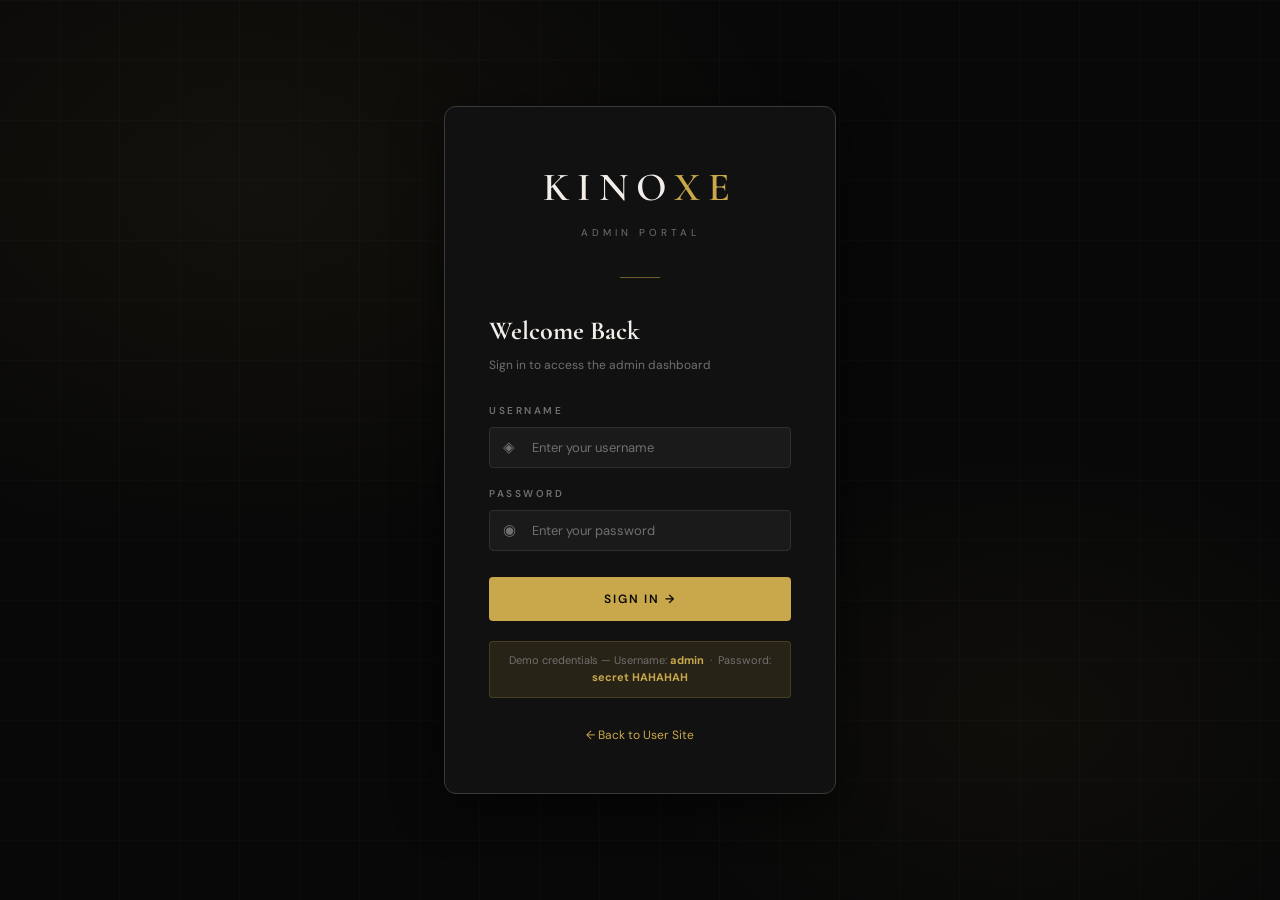
<file: admin.html>
<!DOCTYPE html>
<html lang="en">
<head>
<meta charset="UTF-8">
<meta name="viewport" content="width=device-width, initial-scale=1.0">
<title>KINOXE — Admin Dashboard</title>
<link rel="preconnect" href="https://fonts.googleapis.com">
<link href="https://fonts.googleapis.com/css2?family=Cormorant+Garamond:ital,wght@0,300;0,400;0,600;1,300;1,400&family=DM+Sans:opsz,wght@9..40,300;9..40,400;9..40,500;9..40,600&display=swap" rel="stylesheet">
<link rel="stylesheet" href="style.css">
<style>
/* ── ADMIN LAYOUT ── */
:root { --sidebar: 252px; }

.admin-layout { display: flex; min-height: 100vh; }

/* SIDEBAR */
.sidebar {
  width: var(--sidebar); background: var(--charcoal);
  border-right: 1px solid var(--border);
  position: fixed; top: 0; left: 0; height: 100vh; z-index: 200;
  display: flex; flex-direction: column;
  box-shadow: 4px 0 24px rgba(0,0,0,0.4);
}
.sidebar-logo {
  padding: 28px 24px 24px; border-bottom: 1px solid var(--border);
}
.sidebar-logo-text {
  font-family: var(--font-d); font-size: 26px; letter-spacing: 6px;
  color: var(--white); font-weight: 600; display: block;
}
.sidebar-logo-text span { color: var(--gold); }
.sidebar-logo-sub {
  font-size: 9px; letter-spacing: 3.5px; color: var(--muted);
  text-transform: uppercase; display: block; margin-top: 4px;
}
.sidebar-nav { flex: 1; padding: 16px 0; overflow-y: auto; }
.nav-section-label {
  font-size: 9px; letter-spacing: 2.5px; color: var(--muted);
  text-transform: uppercase; padding: 16px 24px 6px; opacity: 0.6;
}
.nav-item {
  display: flex; align-items: center; gap: 13px;
  padding: 12px 24px; color: var(--muted);
  font-size: 12px; font-weight: 500; letter-spacing: 1.2px;
  text-transform: uppercase; cursor: pointer;
  transition: all var(--transition);
  border-left: 3px solid transparent; position: relative;
}
.nav-item:hover { color: var(--white); background: rgba(255,255,255,0.025); }
.nav-item.active {
  color: var(--gold); border-left-color: var(--gold);
  background: rgba(201,168,76,0.06);
}
.nav-icon { font-size: 16px; width: 22px; text-align: center; opacity: 0.8; }
.nav-badge {
  margin-left: auto; background: var(--gold); color: var(--black);
  font-size: 10px; font-weight: 700; padding: 2px 7px; border-radius: 100px;
  min-width: 20px; text-align: center; letter-spacing: 0;
}
.sidebar-footer {
  padding: 20px 24px; border-top: 1px solid var(--border);
}
.admin-avatar {
  width: 36px; height: 36px; background: var(--gold); border-radius: 50%;
  display: flex; align-items: center; justify-content: center;
  font-size: 13px; font-weight: 700; color: var(--black); flex-shrink: 0;
}
.admin-meta { flex: 1; min-width: 0; }
.admin-name { font-size: 13px; color: var(--white); font-weight: 500; white-space: nowrap; overflow: hidden; text-overflow: ellipsis; }
.admin-role { font-size: 10px; color: var(--muted); letter-spacing: 1px; text-transform: uppercase; }
.btn-logout {
  display: flex; align-items: center; gap: 8px; width: 100%;
  background: transparent; border: 1px solid var(--border); color: var(--muted);
  font-family: var(--font-b); font-size: 10px; font-weight: 600;
  letter-spacing: 2px; text-transform: uppercase; padding: 9px 16px;
  cursor: pointer; border-radius: var(--r); transition: all var(--transition);
  margin-top: 12px;
}
.btn-logout:hover { border-color: var(--red); color: #e74c3c; }

/* MAIN */
.main-content { margin-left: var(--sidebar); flex: 1; }
.topbar {
  position: sticky; top: 0; z-index: 100;
  background: rgba(8,8,8,0.92); backdrop-filter: blur(16px);
  border-bottom: 1px solid var(--border);
  padding: 0 36px; height: 64px;
  display: flex; align-items: center; justify-content: space-between;
}
.topbar-left { display: flex; align-items: center; gap: 16px; }
.topbar-title { font-family: var(--font-d); font-size: 24px; color: var(--white); font-weight: 300; }
.topbar-breadcrumb { font-size: 11px; color: var(--muted); letter-spacing: 1px; }
.topbar-right { display: flex; align-items: center; gap: 14px; }
.live-indicator { display: flex; align-items: center; gap: 8px; }
.live-dot {
  width: 8px; height: 8px; background: var(--green); border-radius: 50%;
  box-shadow: 0 0 0 3px rgba(39,174,96,0.2);
  animation: pulse 2s infinite;
}
@keyframes pulse {
  0%,100% { box-shadow: 0 0 0 3px rgba(39,174,96,0.2); }
  50%      { box-shadow: 0 0 0 7px rgba(39,174,96,0.05); }
}
.live-label { font-size: 10px; color: var(--muted); letter-spacing: 1.5px; text-transform: uppercase; }

.content-pad { padding: 32px 36px; }
.tab-panel { display: none; }
.tab-panel.active { display: block; animation: fadeIn 0.25s ease; }
@keyframes fadeIn { from { opacity: 0; } to { opacity: 1; } }

/* STATS */
.stats-row {
  display: grid; grid-template-columns: repeat(4,1fr); gap: 16px; margin-bottom: 28px;
}
.stat-card {
  background: var(--charcoal); border: 1px solid var(--border);
  border-radius: var(--r2); padding: 22px 24px; position: relative; overflow: hidden;
  transition: border-color var(--transition);
}
.stat-card::before {
  content: ''; position: absolute; top: 0; left: 0; right: 0; height: 2px;
}
.stat-card.gold::before { background: var(--gold); }
.stat-card.green::before { background: var(--green); }
.stat-card.red::before   { background: var(--red); }
.stat-card.blue::before  { background: var(--blue); }
.stat-card:hover { border-color: rgba(201,168,76,0.25); }
.stat-emoji { font-size: 24px; position: absolute; right: 18px; top: 18px; opacity: 0.15; }
.stat-num {
  font-family: var(--font-d); font-size: 46px; line-height: 1; margin-bottom: 4px;
}
.stat-num.gold  { color: var(--gold); }
.stat-num.green { color: #2ecc71; }
.stat-num.red   { color: #e74c3c; }
.stat-num.white { color: var(--white); }
.stat-label { font-size: 10px; letter-spacing: 2px; color: var(--muted); text-transform: uppercase; }
.stat-sub { font-size: 11px; color: var(--muted); margin-top: 10px; border-top: 1px solid var(--border); padding-top: 10px; }

/* OVERVIEW GRID */
.overview-grid { display: grid; grid-template-columns: 1.4fr 1fr; gap: 20px; }
.revenue-display {
  font-family: var(--font-d); font-size: 56px; color: var(--gold);
  line-height: 1; margin-bottom: 8px;
}
.revenue-label { font-size: 10px; letter-spacing: 2.5px; text-transform: uppercase; color: var(--muted); }
.breakdown-row {
  display: flex; justify-content: space-between; align-items: center;
  padding: 11px 0; border-bottom: 1px solid var(--border);
}
.breakdown-row:last-child { border-bottom: none; }
.breakdown-label { font-size: 12px; color: var(--muted); text-transform: uppercase; letter-spacing: 1px; }
.breakdown-val { font-family: var(--font-d); font-size: 24px; }

/* FLEET GRID */
.fleet-admin-grid {
  display: grid; grid-template-columns: repeat(auto-fill, minmax(270px,1fr));
  gap: 16px; padding: 24px;
}
.fleet-admin-card {
  background: var(--dark); border: 1px solid var(--border);
  border-radius: var(--r2); overflow: hidden; transition: all var(--transition);
}
.fleet-admin-card:hover { border-color: rgba(201,168,76,0.25); }
.fleet-card-img {
  width: 100%; height: 155px; object-fit: cover; background: var(--mid);
}
.fleet-card-body { padding: 16px; }
.fleet-card-name { font-family: var(--font-d); font-size: 20px; color: var(--white); }
.fleet-card-meta { font-size: 11px; color: var(--muted); margin: 4px 0 14px; }
.fleet-card-footer { display: flex; align-items: center; justify-content: space-between; gap: 8px; }
.toggle-wrap { display: flex; align-items: center; gap: 8px; }
.toggle-lbl { font-size: 10px; color: var(--muted); text-transform: uppercase; letter-spacing: 1px; }

/* ADD CAR FORM */
.add-car-form { padding: 32px; }
.form-row-2 { display: grid; grid-template-columns: 1fr 1fr; gap: 20px; }
.form-row-3 { display: grid; grid-template-columns: 1fr 1fr 1fr; gap: 20px; }

/* SEARCH + FILTER BAR */
.toolbar {
  display: flex; align-items: center; gap: 12px; padding: 16px 24px;
  flex-wrap: wrap; border-bottom: 1px solid var(--border);
}
.search-input {
  background: var(--dark); border: 1px solid var(--border);
  color: var(--white); font-family: var(--font-b); font-size: 13px;
  padding: 9px 14px; border-radius: var(--r); outline: none;
  transition: border-color var(--transition); width: 260px;
}
.search-input:focus { border-color: var(--gold); }
.search-input::placeholder { color: var(--muted); }

/* ACTION BTNS */
.action-btns { display: flex; gap: 6px; flex-wrap: wrap; }

/* LICENSE MODAL */
.license-view-img {
  max-width: 100%; border-radius: var(--r); border: 1px solid var(--border);
  margin-top: 8px;
}
.no-license-box {
  padding: 60px; text-align: center; color: var(--muted); font-size: 13px;
}

/* FORM SECTION TITLE */
.form-section-title {
  font-size: 10px; letter-spacing: 2.5px; text-transform: uppercase;
  color: var(--gold); margin-bottom: 16px; padding-bottom: 10px;
  border-bottom: 1px solid var(--border);
}

@media (max-width: 1200px) {
  .stats-row { grid-template-columns: 1fr 1fr; }
  .overview-grid { grid-template-columns: 1fr; }
}
@media (max-width: 900px) {
  .sidebar { transform: translateX(-100%); }
  .main-content { margin-left: 0; }
  .content-pad { padding: 20px; }
  .topbar { padding: 0 20px; }
  .form-row-2, .form-row-3 { grid-template-columns: 1fr; }
  .stats-row { grid-template-columns: 1fr 1fr; }
}
</style>
</head>
<body>

<div class="admin-layout">

  <!-- SIDEBAR -->
  <aside class="sidebar">
    <div class="sidebar-logo">
      <span class="sidebar-logo-text">KINO<span>XE</span></span>
      <span class="sidebar-logo-sub">Admin Portal</span>
    </div>

    <nav class="sidebar-nav">
      <div class="nav-section-label">Dashboard</div>
      <div class="nav-item active" onclick="switchTab('overview',this)" data-tab="overview">
        <span class="nav-icon">📊</span> Overview
      </div>

      <div class="nav-section-label">Management</div>
      <div class="nav-item" onclick="switchTab('bookings',this)" data-tab="bookings">
        <span class="nav-icon">📋</span> Bookings
        <span class="nav-badge" id="pending-badge" style="display:none;">0</span>
      </div>
      <div class="nav-item" onclick="switchTab('fleet',this)" data-tab="fleet">
        <span class="nav-icon">🚗</span> Fleet
      </div>
      <div class="nav-item" onclick="switchTab('add-car',this)" data-tab="add-car">
        <span class="nav-icon">➕</span> Add Vehicle
      </div>
    </nav>

    <div class="sidebar-footer">
      <div style="display:flex;align-items:center;gap:12px;margin-bottom:4px;">
        <div class="admin-avatar" id="sidebar-avatar">A</div>
        <div class="admin-meta">
          <div class="admin-name" id="sidebar-name">Administrator</div>
          <div class="admin-role" id="sidebar-role">Admin</div>
        </div>
      </div>
      <button class="btn-logout" onclick="doLogout()">⏻ &nbsp;Sign Out</button>
    </div>
  </aside>

  <!-- MAIN CONTENT -->
  <main class="main-content">
    <div class="topbar">
      <div class="topbar-left">
        <div class="topbar-title" id="topbar-title">Overview</div>
      </div>
      <div class="topbar-right">
        <button class="btn btn-ghost btn-sm" onclick="refreshCurrent()">⟳ &nbsp;Refresh</button>
        <div class="live-indicator">
          <div class="live-dot"></div>
          <span class="live-label">Live</span>
        </div>
        <a href="index.html" class="btn btn-ghost btn-sm">← User Site</a>
      </div>
    </div>

    <div class="content-pad">

      <!-- ══ OVERVIEW TAB ══ -->
      <div class="tab-panel active" id="tab-overview">
        <div class="stats-row" id="stats-row">
          <div class="loader" style="grid-column:1/-1;"><div class="spinner"></div><div>Loading…</div></div>
        </div>
        <div class="overview-grid">
          <!-- Recent Bookings -->
          <div class="card">
            <div class="card-header">
              <div>
                <div class="card-title">Recent Bookings</div>
                <div class="card-sub" id="recent-count">—</div>
              </div>
              <button class="btn btn-warn btn-sm" onclick="switchTab('bookings', document.querySelector('[data-tab=bookings]'))">View All</button>
            </div>
            <div class="table-wrap">
              <table class="data-table">
                <thead><tr><th>Ref #</th><th>Customer</th><th>Vehicle</th><th>Pick-up</th><th>Status</th></tr></thead>
                <tbody id="recent-tbody"></tbody>
              </table>
            </div>
          </div>

          <!-- Revenue & Breakdown -->
          <div class="card" style="padding:28px;">
            <div style="margin-bottom:28px;">
              <div class="revenue-label" style="margin-bottom:8px;">Total Revenue (Approved)</div>
              <div class="revenue-display" id="revenue-display">₱0</div>
            </div>
            <div id="status-breakdown"></div>
          </div>
        </div>
      </div>

      <!-- ══ BOOKINGS TAB ══ -->
      <div class="tab-panel" id="tab-bookings">
        <div class="card">
          <div class="card-header">
            <div>
              <div class="card-title">All Booking Requests</div>
              <div class="card-sub" id="booking-count-lbl">Loading…</div>
            </div>
            <div style="display:flex;gap:10px;align-items:center;flex-wrap:wrap;">
              <select id="status-filter" class="form-control" style="width:160px;" onchange="renderBookingsTable()">
                <option value="">All Statuses</option>
                <option value="pending">Pending</option>
                <option value="approved">Approved</option>
                <option value="rejected">Rejected</option>
                <option value="returned">Returned</option>
              </select>
            </div>
          </div>
          <div class="toolbar">
            <input class="search-input" id="booking-search" placeholder="Search name, ref, vehicle…" oninput="renderBookingsTable()">
          </div>
          <div class="table-wrap">
            <table class="data-table">
              <thead>
                <tr>
                  <th>Ref #</th><th>Name</th><th>Age</th><th>Contact</th>
                  <th>Vehicle</th><th>Pick-up</th><th>Return</th>
                  <th>Days</th><th>Total</th><th>Status</th>
                  <th>License</th><th>Actions</th>
                </tr>
              </thead>
              <tbody id="bookings-tbody"></tbody>
            </table>
          </div>
        </div>
      </div>

      <!-- ══ FLEET TAB ══ -->
      <div class="tab-panel" id="tab-fleet">
        <div class="card">
          <div class="card-header">
            <div>
              <div class="card-title">Fleet Management</div>
              <div class="card-sub" id="fleet-count-lbl">— vehicles</div>
            </div>
            <button class="btn btn-gold btn-sm" onclick="switchTab('add-car', document.querySelector('[data-tab=add-car]'))">+ Add Vehicle</button>
          </div>
          <div class="fleet-admin-grid" id="fleet-grid">
            <div class="loader" style="grid-column:1/-1;"><div class="spinner"></div><div>Loading…</div></div>
          </div>
        </div>
      </div>

      <!-- ══ ADD CAR TAB ══ -->
      <div class="tab-panel" id="tab-add-car">
        <div class="card">
          <div class="card-header">
            <div>
              <div class="card-title">Add New Vehicle</div>
              <div class="card-sub">Fill in all required fields to register a vehicle in the fleet</div>
            </div>
          </div>
          <div class="add-car-form">
            <form id="add-car-form" onsubmit="submitAddCar(event)">

              <div class="form-section-title">Basic Information</div>
              <div class="form-row-2 mb-3">
                <div class="form-group">
                  <label class="form-label">Vehicle Name *</label>
                  <input type="text" id="ac-name" class="form-control" placeholder="e.g. Toyota Vios" required>
                </div>
                <div class="form-group">
                  <label class="form-label">Year *</label>
                  <input type="number" id="ac-year" class="form-control" placeholder="2024" min="2000" max="2035" required>
                </div>
              </div>
              <div class="form-row-2 mb-3">
                <div class="form-group">
                  <label class="form-label">Vehicle Type *</label>
                  <input type="text" id="ac-type" class="form-control" placeholder="e.g. Sedan, Crossover SUV">
                </div>
                <div class="form-group">
                  <label class="form-label">Category *</label>
                  <select id="ac-category" class="form-control" required>
                    <option value="">Select category…</option>
                    <option value="compact">Compact</option>
                    <option value="sedan">Sedan</option>
                    <option value="suv">SUV</option>
                    <option value="mpv">MPV</option>
                    <option value="van">Van</option>
                    <option value="truck">Truck</option>
                  </select>
                </div>
              </div>

              <div class="form-section-title">Specifications</div>
              <div class="form-row-3 mb-3">
                <div class="form-group">
                  <label class="form-label">Seats *</label>
                  <input type="number" id="ac-seats" class="form-control" placeholder="5" min="1" max="60" required>
                </div>
                <div class="form-group">
                  <label class="form-label">Transmission *</label>
                  <select id="ac-trans" class="form-control" required>
                    <option value="Automatic">Automatic</option>
                    <option value="Manual">Manual</option>
                    <option value="CVT">CVT</option>
                  </select>
                </div>
                <div class="form-group">
                  <label class="form-label">Fuel Type *</label>
                  <select id="ac-fuel" class="form-control" required>
                    <option value="Gasoline">Gasoline</option>
                    <option value="Diesel">Diesel</option>
                    <option value="Hybrid">Hybrid</option>
                    <option value="Electric">Electric</option>
                  </select>
                </div>
              </div>
              <div class="form-row-2 mb-3">
                <div class="form-group">
                  <label class="form-label">Baggage Capacity</label>
                  <input type="number" id="ac-baggage" class="form-control" placeholder="2" min="0" max="20" value="2">
                </div>
                <div class="form-group">
                  <label class="form-label">Daily Rate (₱) *</label>
                  <input type="number" id="ac-price" class="form-control" placeholder="2500" min="100" required>
                </div>
              </div>

              <div class="form-section-title">Details & Media</div>
              <div class="form-group mb-3">
                <label class="form-label">Description</label>
                <textarea id="ac-desc" class="form-control" placeholder="Brief description of this vehicle…"></textarea>
              </div>
              <div class="form-group mb-3">
                <label class="form-label">Features <span style="color:var(--muted);font-weight:400;">(comma-separated)</span></label>
                <input type="text" id="ac-features" class="form-control" placeholder="Bluetooth, Backup Camera, Cruise Control, Apple CarPlay">
              </div>
              <div class="form-row-2 mb-4">
                <div class="form-group">
                  <label class="form-label">Image URL <span style="color:var(--muted);font-weight:400;">(optional)</span></label>
                  <input type="url" id="ac-imgurl" class="form-control" placeholder="https://…" oninput="previewCarImg()">
                </div>
                <div class="form-group">
                  <label class="form-label">Upload Image <span style="color:var(--muted);font-weight:400;">(optional)</span></label>
                  <input type="file" id="ac-imgfile" class="form-control" accept="image/*" onchange="previewCarImg()">
                </div>
              </div>
              <img id="car-img-preview" style="max-width:240px;border-radius:var(--r);border:1px solid var(--border);margin-bottom:24px;display:none;" alt="Preview">

              <div style="display:flex;gap:12px;align-items:center;">
                <button type="submit" class="btn btn-gold btn-lg" id="add-car-btn">Add Vehicle to Fleet →</button>
                <button type="button" class="btn btn-ghost" onclick="$('add-car-form').reset();$('car-img-preview').style.display='none';">Reset</button>
              </div>
            </form>
          </div>
        </div>
      </div>

    </div><!-- /content-pad -->
  </main>
</div>

<!-- ══ EDIT BOOKING MODAL ══ -->
<div class="modal-overlay" id="edit-modal">
  <div class="modal modal-lg">
    <button class="modal-close" onclick="closeModal('edit-modal')">✕</button>
    <h2 class="modal-title">Edit Booking</h2>
    <p class="modal-sub">Modify reservation details — changes are saved immediately</p>
    <input type="hidden" id="edit-id">
    <div class="form-row-2 mb-3">
      <div class="form-group"><label class="form-label">Full Name</label><input type="text" id="edit-name" class="form-control"></div>
      <div class="form-group"><label class="form-label">Contact</label><input type="text" id="edit-contact" class="form-control"></div>
    </div>
    <div class="form-group mb-3"><label class="form-label">Address</label><input type="text" id="edit-address" class="form-control"></div>
    <div class="form-row-2 mb-3">
      <div class="form-group"><label class="form-label">Pick-up Date & Time</label><input type="datetime-local" id="edit-start" class="form-control"></div>
      <div class="form-group"><label class="form-label">Return Date & Time</label><input type="datetime-local" id="edit-end" class="form-control"></div>
    </div>
    <div class="form-row-2 mb-4">
      <div class="form-group">
        <label class="form-label">Status</label>
        <select id="edit-status" class="form-control">
          <option value="pending">Pending</option>
          <option value="approved">Approved</option>
          <option value="rejected">Rejected</option>
          <option value="returned">Returned</option>
        </select>
      </div>
      <div class="form-group"><label class="form-label">Admin Notes</label><input type="text" id="edit-notes" class="form-control" placeholder="Optional internal notes…"></div>
    </div>
    <button class="btn btn-gold btn-block" style="padding:14px;" onclick="saveEdit()">Save Changes →</button>
  </div>
</div>

<!-- ══ LICENSE VIEWER MODAL ══ -->
<div class="modal-overlay" id="license-modal">
  <div class="modal modal-lg">
    <button class="modal-close" onclick="closeModal('license-modal')">✕</button>
    <h2 class="modal-title">Driver's License</h2>
    <p class="modal-sub" id="license-modal-name">—</p>
    <div id="license-modal-body" style="margin-top:16px;"></div>
    <div id="license-modal-info" style="margin-top:16px;font-size:11px;color:var(--muted);"></div>
  </div>
</div>

<!-- ══ DELETE CONFIRM MODAL ══ -->
<div class="modal-overlay" id="confirm-modal">
  <div class="modal" style="max-width:420px;text-align:center;">
    <div style="font-size:40px;margin-bottom:16px;" id="confirm-icon">⚠</div>
    <h2 class="modal-title" id="confirm-title">Confirm Action</h2>
    <p class="modal-sub" id="confirm-msg" style="margin-bottom:28px;">This action cannot be undone.</p>
    <div style="display:flex;gap:12px;">
      <button class="btn btn-ghost btn-block" onclick="closeModal('confirm-modal')">Cancel</button>
      <button class="btn btn-danger btn-block" id="confirm-ok-btn">Confirm</button>
    </div>
  </div>
</div>

<!-- TOAST -->
<div class="toast" id="toast"></div>

<script src="db.js"></script>
<script src="app.js"></script>
<script>
/* ── STATE ── */
let allBookings = [];
let allCars     = [];
let currentTab  = 'overview';
let confirmCallback = null;

/* ── AUTH GUARD ── */
document.addEventListener('DOMContentLoaded', () => {
  const session = DB.Auth.getSession();
  if (!session) { window.location.href = 'login.html'; return; }
  $('sidebar-name').textContent  = session.name;
  $('sidebar-role').textContent  = session.role;
  $('sidebar-avatar').textContent = session.avatar || session.name[0].toUpperCase();
  loadOverview();
});

function doLogout() {
  DB.Auth.logout();
  window.location.href = 'login.html';
}

/* ── TABS ── */
function switchTab(tab, btn) {
  document.querySelectorAll('.tab-panel').forEach(p => p.classList.remove('active'));
  document.querySelectorAll('.nav-item').forEach(n => n.classList.remove('active'));
  $('tab-' + tab).classList.add('active');
  if (btn) btn.classList.add('active');
  currentTab = tab;
  const titles = { overview:'Overview', bookings:'Booking Requests', fleet:'Fleet Management', 'add-car':'Add New Vehicle' };
  $('topbar-title').textContent = titles[tab] || tab;
  if (tab === 'overview') loadOverview();
  if (tab === 'bookings') loadBookings();
  if (tab === 'fleet')    loadFleet();
}

function refreshCurrent() {
  switchTab(currentTab, document.querySelector('[data-tab="' + currentTab + '"]'));
}

/* ── OVERVIEW ── */
function loadOverview() {
  const stats    = DB.Bookings.getStats();
  const bookings = DB.Bookings.getAll();

  // Update pending badge
  const pb = $('pending-badge');
  if (stats.pending > 0) { pb.textContent = stats.pending; pb.style.display = 'block'; }
  else { pb.style.display = 'none'; }

  $('stats-row').innerHTML = `
    <div class="stat-card gold">
      <div class="stat-emoji">📋</div>
      <div class="stat-num white">${stats.total_bookings}</div>
      <div class="stat-label">Total Bookings</div>
      <div class="stat-sub">${stats.pending} pending review</div>
    </div>
    <div class="stat-card gold">
      <div class="stat-emoji">⏳</div>
      <div class="stat-num gold">${stats.pending}</div>
      <div class="stat-label">Pending</div>
      <div class="stat-sub">Awaiting admin action</div>
    </div>
    <div class="stat-card green">
      <div class="stat-emoji">✓</div>
      <div class="stat-num green">${stats.approved}</div>
      <div class="stat-label">Approved</div>
      <div class="stat-sub">${stats.returned} returned</div>
    </div>
    <div class="stat-card blue">
      <div class="stat-emoji">🚗</div>
      <div class="stat-num white">${stats.available_cars}<small style="font-size:22px;color:var(--muted)"> / ${stats.total_cars}</small></div>
      <div class="stat-label">Available Cars</div>
      <div class="stat-sub">${stats.total_cars - stats.available_cars} unavailable</div>
    </div>
  `;

  $('revenue-display').textContent = fmtMoney(stats.total_revenue);

  $('status-breakdown').innerHTML = `
    <div>
      ${[['Pending','gold',stats.pending],['Approved','green',stats.approved],['Rejected','red',stats.rejected],['Returned','white',stats.returned]].map(([l,c,v])=>`
        <div class="breakdown-row">
          <span class="breakdown-label">${l}</span>
          <span class="breakdown-val text-${c}">${v}</span>
        </div>`).join('')}
    </div>
  `;

  const recent = bookings.slice(0, 7);
  $('recent-count').textContent = bookings.length + ' total';
  $('recent-tbody').innerHTML = !recent.length
    ? '<tr class="empty-row"><td colspan="5">No bookings yet.</td></tr>'
    : recent.map(b => `<tr>
        <td class="ref-badge">${esc(b.ref)}</td>
        <td>${esc(b.customer_name)}</td>
        <td>${esc(b.car_display_name)}</td>
        <td>${fmtDate(b.pickup_dt)}</td>
        <td><span class="badge badge-${b.status}">${b.status}</span></td>
      </tr>`).join('');
}

/* ── BOOKINGS ── */
function loadBookings() {
  $('booking-count-lbl').textContent = 'Loading…';
  allBookings = DB.Bookings.getAll();
  renderBookingsTable();
}

function renderBookingsTable() {
  const search  = ($('booking-search')?.value || '').toLowerCase();
  const statusF = $('status-filter')?.value || '';
  let list = allBookings;
  if (statusF) list = list.filter(b => b.status === statusF);
  if (search)  list = list.filter(b =>
    b.customer_name.toLowerCase().includes(search) ||
    (b.ref || '').toLowerCase().includes(search) ||
    (b.car_display_name || '').toLowerCase().includes(search) ||
    (b.contact || '').toLowerCase().includes(search)
  );
  $('booking-count-lbl').textContent = list.length + ' record' + (list.length !== 1 ? 's' : '');
  $('bookings-tbody').innerHTML = !list.length
    ? '<tr class="empty-row"><td colspan="12">No bookings match your filter.</td></tr>'
    : list.map(b => `<tr>
        <td class="ref-badge">${esc(b.ref)}</td>
        <td style="white-space:nowrap;font-weight:500;color:var(--white);">${esc(b.customer_name)}</td>
        <td>${b.age}</td>
        <td style="white-space:nowrap;">${esc(b.contact)}</td>
        <td style="white-space:nowrap;">${esc(b.car_display_name)}</td>
        <td style="white-space:nowrap;">${fmtDate(b.pickup_dt)}</td>
        <td style="white-space:nowrap;">${fmtDate(b.return_dt)}</td>
        <td>${b.days}d</td>
        <td style="color:var(--gold-lt);font-weight:600;">${fmtMoney(b.total_price)}</td>
        <td><span class="badge badge-${b.status}">${b.status}</span></td>
        <td>${b.license_data
          ? `<button class="btn btn-ghost btn-sm" onclick="viewLicense(${b.id})">🪪 View</button>`
          : '<span style="color:var(--muted);font-size:11px;">—</span>'}</td>
        <td><div class="action-btns">
          ${b.status === 'pending' ? `
            <button class="btn btn-success btn-sm" onclick="quickStatus(${b.id},'approved')">✓ Approve</button>
            <button class="btn btn-danger btn-sm" onclick="quickStatus(${b.id},'rejected')">✗ Reject</button>
          ` : ''}
          <button class="btn btn-warn btn-sm" onclick="openEdit(${b.id})">Edit</button>
          <button class="btn btn-danger btn-sm" onclick="confirmDelete(${b.id})">Del</button>
        </div></td>
      </tr>`).join('');
}

function quickStatus(id, status) {
  const b = DB.Bookings.updateStatus(id, status);
  if (b) {
    const idx = allBookings.findIndex(x => x.id === id);
    if (idx > -1) allBookings[idx].status = status;
    renderBookingsTable();
    showToast('Booking ' + status + ' successfully.', 'ok');
    // refresh pending badge
    const stats = DB.Bookings.getStats();
    const pb = $('pending-badge');
    if (stats.pending > 0) { pb.textContent = stats.pending; pb.style.display = 'block'; }
    else pb.style.display = 'none';
  }
}

function openEdit(id) {
  const b = allBookings.find(x => x.id === id); if (!b) return;
  $('edit-id').value      = id;
  $('edit-name').value    = b.customer_name;
  $('edit-contact').value = b.contact;
  $('edit-address').value = b.address || '';
  $('edit-start').value   = (b.pickup_dt || '').slice(0,16);
  $('edit-end').value     = (b.return_dt || '').slice(0,16);
  $('edit-status').value  = b.status;
  $('edit-notes').value   = b.notes || '';
  openModal('edit-modal');
}

function saveEdit() {
  const id = parseInt($('edit-id').value);
  const updated = DB.Bookings.update(id, {
    customer_name: $('edit-name').value.trim(),
    contact: $('edit-contact').value.trim(),
    address: $('edit-address').value.trim(),
    pickup_dt: $('edit-start').value,
    return_dt:  $('edit-end').value,
    status: $('edit-status').value,
    notes:  $('edit-notes').value.trim(),
  });
  if (updated) {
    closeModal('edit-modal');
    showToast('Booking updated successfully.', 'ok');
    loadBookings();
  } else showToast('Failed to update booking.', 'err');
}

function confirmDelete(id) {
  $('confirm-title').textContent = 'Delete Booking';
  $('confirm-msg').textContent   = 'This will permanently remove the booking record. This action cannot be undone.';
  $('confirm-icon').textContent  = '🗑';
  confirmCallback = () => {
    DB.Bookings.delete(id);
    allBookings = allBookings.filter(b => b.id !== id);
    renderBookingsTable();
    closeModal('confirm-modal');
    showToast('Booking deleted.', 'ok');
  };
  openModal('confirm-modal');
}
$('confirm-ok-btn').onclick = () => { if (confirmCallback) confirmCallback(); };

/* ── LICENSE VIEWER ── */
function viewLicense(id) {
  const b = allBookings.find(x => x.id === id); if (!b) return;
  $('license-modal-name').textContent = b.customer_name + ' — ' + esc(b.ref);
  const body = $('license-modal-body');
  if (b.license_data) {
    if (b.license_data.startsWith('data:image')) {
      body.innerHTML = `<img src="${b.license_data}" class="license-view-img" alt="Driver's License">`;
    } else if (b.license_data.startsWith('data:application/pdf')) {
      body.innerHTML = `
        <div style="background:var(--dark);border:1px solid var(--border);border-radius:var(--r);padding:24px;text-align:center;">
          <div style="font-size:36px;margin-bottom:12px;">📄</div>
          <div style="font-size:13px;color:var(--muted);margin-bottom:16px;">PDF License Document</div>
          <a href="${b.license_data}" download="${b.license_filename || 'license.pdf'}" class="btn btn-gold btn-sm">⬇ Download PDF</a>
        </div>`;
    } else {
      body.innerHTML = '<div class="no-license-box">Unsupported file format.</div>';
    }
    $('license-modal-info').textContent = b.license_filename ? 'File: ' + b.license_filename : '';
  } else {
    body.innerHTML = '<div class="no-license-box">No license uploaded for this booking.</div>';
  }
  openModal('license-modal');
}

/* ── FLEET ── */
function loadFleet() {
  $('fleet-grid').innerHTML = '<div class="loader" style="grid-column:1/-1;"><div class="spinner"></div><div>Loading…</div></div>';
  allCars = DB.Cars.getAll();
  $('fleet-count-lbl').textContent = allCars.length + ' vehicle' + (allCars.length !== 1 ? 's' : '');
  renderFleetGrid();
}

function renderFleetGrid() {
  const grid = $('fleet-grid');
  if (!allCars.length) {
    grid.innerHTML = '<div style="padding:60px;color:var(--muted);text-align:center;grid-column:1/-1;">No vehicles in fleet.</div>';
    return;
  }
  grid.innerHTML = allCars.map(car => {
    const avail = !!car.is_available;
    return `<div class="fleet-admin-card">
      <img class="fleet-card-img"
        src="${esc(car.image_url) || 'https://images.unsplash.com/photo-1550355291-bbee04a92027?w=800&q=80'}"
        alt="${esc(car.name)}"
        onerror="this.src='https://images.unsplash.com/photo-1550355291-bbee04a92027?w=800&q=80'">
      <div class="fleet-card-body">
        <div class="fleet-card-name">${esc(car.name)} <small style="font-family:var(--font-b);font-size:13px;color:var(--muted)">${car.year}</small></div>
        <div class="fleet-card-meta">${esc(car.type)} · ${car.seats} seats · ${fmtMoney(car.price)}/day</div>
        <div class="fleet-card-footer">
          <div class="toggle-wrap">
            <button class="toggle ${avail ? 'on' : ''}" id="tgl-${car.id}" onclick="toggleCar(${car.id})"></button>
            <span class="toggle-lbl" id="tgl-lbl-${car.id}">${avail ? 'Available' : 'Unavail'}</span>
          </div>
          <div style="display:flex;gap:6px;align-items:center;">
            <span class="badge ${avail ? 'badge-avail' : 'badge-unavail'}" id="tgl-badge-${car.id}">${avail ? 'Active' : 'Off'}</span>
            <button class="btn btn-danger btn-sm" onclick="confirmDeleteCar(${car.id})" title="Delete">🗑</button>
          </div>
        </div>
      </div>
    </div>`;
  }).join('');
}

function toggleCar(id) {
  const car = DB.Cars.toggle(id); if (!car) return;
  const avail = !!car.is_available;
  const localCar = allCars.find(c => c.id === id);
  if (localCar) localCar.is_available = avail;
  const tgl   = $('tgl-' + id);
  const lbl   = $('tgl-lbl-' + id);
  const badge = $('tgl-badge-' + id);
  if (tgl)   tgl.className   = 'toggle' + (avail ? ' on' : '');
  if (lbl)   lbl.textContent = avail ? 'Available' : 'Unavail';
  if (badge) { badge.className = 'badge ' + (avail ? 'badge-avail' : 'badge-unavail'); badge.textContent = avail ? 'Active' : 'Off'; }
  showToast(car.name + ' marked ' + (avail ? 'available' : 'unavailable') + '.', 'ok');
}

function confirmDeleteCar(id) {
  const car = allCars.find(c => c.id === id);
  $('confirm-title').textContent = 'Delete Vehicle';
  $('confirm-msg').textContent   = `Remove "${car?.name}" from the fleet? Active bookings will prevent deletion.`;
  $('confirm-icon').textContent  = '🚗';
  confirmCallback = () => {
    const result = DB.Cars.delete(id);
    if (result.error) { showToast(result.error, 'err'); closeModal('confirm-modal'); return; }
    allCars = allCars.filter(c => c.id !== id);
    renderFleetGrid();
    closeModal('confirm-modal');
    showToast('Vehicle removed from fleet.', 'ok');
  };
  openModal('confirm-modal');
}

/* ── ADD CAR ── */
async function submitAddCar(e) {
  e.preventDefault();
  const btn = $('add-car-btn');
  btn.textContent = 'Adding…'; btn.disabled = true;

  let image_url = $('ac-imgurl').value.trim();
  const imgFile = $('ac-imgfile').files[0];
  if (imgFile) {
    try { image_url = await fileToBase64(imgFile); } catch {}
  }

  const featuresRaw = $('ac-features').value.trim();
  const features = featuresRaw ? featuresRaw.split(',').map(f => f.trim()).filter(Boolean) : [];

  const car = DB.Cars.add({
    name:         $('ac-name').value.trim(),
    year:         parseInt($('ac-year').value),
    type:         $('ac-type').value.trim(),
    category:     $('ac-category').value,
    seats:        parseInt($('ac-seats').value),
    transmission: $('ac-trans').value,
    fuel:         $('ac-fuel').value,
    baggage:      parseInt($('ac-baggage').value) || 0,
    price:        parseFloat($('ac-price').value),
    description:  $('ac-desc').value.trim(),
    features,
    image_url,
  });

  showToast(`"${car.name}" added to fleet successfully! ID: ${car.id}`, 'ok');
  $('add-car-form').reset();
  $('car-img-preview').style.display = 'none';
  btn.textContent = 'Add Vehicle to Fleet →'; btn.disabled = false;
}

/* ── Image Preview (Add Car) ── */
function previewCarImg() {
  const url  = $('ac-imgurl').value.trim();
  const file = $('ac-imgfile').files[0];
  const preview = $('car-img-preview');
  if (file) {
    const reader = new FileReader();
    reader.onload = e => { preview.src = e.target.result; preview.style.display = 'block'; };
    reader.readAsDataURL(file);
  } else if (url) {
    preview.src = url; preview.style.display = 'block';
  } else {
    preview.style.display = 'none';
  }
}
</script>
</body>
</html>
</file>
<file: style.css>
/* ═══════════════════════════════════════════════════
   VELOCE Car Rental — style.css
   Shared design system & component library
═══════════════════════════════════════════════════ */

@import url('https://fonts.googleapis.com/css2?family=Cormorant+Garamond:ital,wght@0,300;0,400;0,600;1,300;1,400&family=DM+Sans:opsz,wght@9..40,300;9..40,400;9..40,500;9..40,600&display=swap');

/* ── TOKENS ── */
:root {
  --black:      #080808;
  --charcoal:   #111111;
  --dark:       #1a1a1a;
  --mid:        #222222;
  --border:     #2e2e2e;
  --border-lt:  #3a3a3a;
  --muted:      #707070;
  --light:      #b8b2a8;
  --white:      #f2ede8;
  --gold:       #c9a84c;
  --gold-lt:    #e2c06a;
  --gold-dim:   rgba(201,168,76,0.12);
  --red:        #c0392b;
  --red-dim:    rgba(192,57,43,0.12);
  --green:      #27ae60;
  --green-dim:  rgba(39,174,96,0.12);
  --blue:       #2980b9;
  --blue-dim:   rgba(41,128,185,0.12);
  --font-d: 'Cormorant Garamond', Georgia, serif;
  --font-b: 'DM Sans', system-ui, sans-serif;
  --r:  4px;
  --r2: 8px;
  --sh: 0 12px 48px rgba(0,0,0,0.6);
  --sh2: 0 4px 20px rgba(0,0,0,0.4);
  --transition: 0.2s cubic-bezier(.4,0,.2,1);
}

/* ── RESET ── */
*,*::before,*::after { box-sizing: border-box; margin: 0; padding: 0; }
html { scroll-behavior: smooth; }
body {
  background: var(--black);
  color: var(--light);
  font-family: var(--font-b);
  font-size: 14px;
  line-height: 1.6;
  min-height: 100vh;
  -webkit-font-smoothing: antialiased;
}
img { display: block; max-width: 100%; }
button { font-family: var(--font-b); cursor: pointer; }
a { text-decoration: none; color: inherit; }
input, select, textarea { font-family: var(--font-b); }

/* ── SCROLLBAR ── */
::-webkit-scrollbar { width: 4px; height: 4px; }
::-webkit-scrollbar-track { background: var(--black); }
::-webkit-scrollbar-thumb { background: var(--gold); border-radius: 2px; }

/* ══════════════════════════════════════════
   COMPONENTS
══════════════════════════════════════════ */

/* ── BADGES ── */
.badge {
  display: inline-flex; align-items: center; gap: 5px;
  padding: 3px 10px; border-radius: 100px;
  font-size: 10px; font-weight: 700; letter-spacing: 1.5px; text-transform: uppercase;
}
.badge-pending  { background: rgba(201,168,76,0.15); color: var(--gold); }
.badge-approved { background: var(--green-dim); color: #2ecc71; }
.badge-rejected { background: var(--red-dim); color: #e74c3c; }
.badge-returned { background: rgba(100,100,200,0.12); color: #9fa8da; }
.badge-avail    { background: var(--green-dim); color: #2ecc71; }
.badge-unavail  { background: var(--red-dim); color: #e74c3c; }

/* ── BUTTONS ── */
.btn {
  display: inline-flex; align-items: center; justify-content: center; gap: 7px;
  font-family: var(--font-b); font-size: 11px; font-weight: 600;
  letter-spacing: 1.8px; text-transform: uppercase;
  padding: 10px 22px; border-radius: var(--r);
  border: none; cursor: pointer;
  transition: all var(--transition); white-space: nowrap;
}
.btn-gold    { background: var(--gold); color: var(--black); }
.btn-gold:hover { background: var(--gold-lt); transform: translateY(-1px); box-shadow: 0 6px 20px rgba(201,168,76,0.3); }
.btn-outline { background: transparent; border: 1px solid var(--border-lt); color: var(--light); }
.btn-outline:hover { border-color: var(--gold); color: var(--gold); }
.btn-ghost  { background: transparent; border: 1px solid var(--border); color: var(--muted); }
.btn-ghost:hover { border-color: var(--white); color: var(--white); }
.btn-danger { background: var(--red-dim); border: 1px solid rgba(192,57,43,0.25); color: #e74c3c; }
.btn-danger:hover { background: rgba(192,57,43,0.25); }
.btn-success { background: var(--green-dim); border: 1px solid rgba(39,174,96,0.25); color: #2ecc71; }
.btn-success:hover { background: rgba(39,174,96,0.28); }
.btn-warn   { background: var(--gold-dim); border: 1px solid rgba(201,168,76,0.25); color: var(--gold); }
.btn-warn:hover { background: rgba(201,168,76,0.22); }
.btn-sm     { padding: 5px 13px; font-size: 10px; letter-spacing: 1.2px; }
.btn-lg     { padding: 14px 36px; font-size: 12px; }
.btn-block  { width: 100%; }
.btn:disabled { opacity: 0.45; cursor: not-allowed; transform: none !important; }

/* ── CARDS ── */
.card {
  background: var(--charcoal);
  border: 1px solid var(--border);
  border-radius: var(--r2);
  overflow: hidden;
}
.card-header {
  padding: 20px 24px;
  border-bottom: 1px solid var(--border);
  display: flex; align-items: center; justify-content: space-between; gap: 12px;
}
.card-title { font-size: 13px; font-weight: 600; color: var(--white); letter-spacing: 0.5px; }
.card-sub   { font-size: 11px; color: var(--muted); }

/* ── FORM ELEMENTS ── */
.form-group { display: flex; flex-direction: column; gap: 8px; }
.form-label {
  font-size: 10px; letter-spacing: 2.5px; text-transform: uppercase;
  color: var(--muted); font-weight: 600;
}
.form-control {
  background: var(--dark); border: 1px solid var(--border);
  color: var(--white); font-family: var(--font-b); font-size: 13px;
  padding: 11px 14px; border-radius: var(--r); outline: none; width: 100%;
  transition: border-color var(--transition);
}
.form-control:focus  { border-color: var(--gold); }
.form-control::placeholder { color: var(--muted); }
.form-control option { background: var(--dark); }
textarea.form-control { resize: vertical; min-height: 90px; }

/* ── TABLE ── */
.table-wrap { overflow-x: auto; }
.data-table { width: 100%; border-collapse: collapse; }
.data-table th {
  text-align: left; font-size: 10px; letter-spacing: 2px; color: var(--muted);
  text-transform: uppercase; padding: 13px 16px; border-bottom: 1px solid var(--border);
  white-space: nowrap; font-weight: 600; background: rgba(0,0,0,0.2);
}
.data-table td {
  padding: 13px 16px; border-bottom: 1px solid rgba(46,46,46,0.5);
  font-size: 12px; vertical-align: middle;
  transition: background var(--transition);
}
.data-table tr:last-child td { border-bottom: none; }
.data-table tbody tr:hover td { background: rgba(255,255,255,0.018); }
.data-table .empty-row td { text-align: center; color: var(--muted); padding: 60px; }
.ref-badge { color: var(--gold); font-weight: 700; letter-spacing: 0.5px; font-size: 12px; }

/* ── MODAL ── */
.modal-overlay {
  display: none; position: fixed; inset: 0; z-index: 2000;
  background: rgba(0,0,0,0.88); backdrop-filter: blur(6px);
  align-items: center; justify-content: center; padding: 16px;
}
.modal-overlay.open { display: flex; }
.modal {
  background: var(--charcoal); border: 1px solid var(--border-lt);
  border-radius: var(--r2); padding: 40px; width: 100%;
  max-width: 560px; position: relative;
  animation: fadeUp 0.28s cubic-bezier(.4,0,.2,1);
  max-height: 92vh; overflow-y: auto;
}
.modal-lg  { max-width: 700px; }
.modal-xl  { max-width: 860px; }
@keyframes fadeUp {
  from { opacity: 0; transform: translateY(20px) scale(0.98); }
  to   { opacity: 1; transform: translateY(0)   scale(1); }
}
.modal-close {
  position: absolute; top: 16px; right: 16px;
  background: none; border: none; color: var(--muted);
  font-size: 20px; cursor: pointer; transition: color var(--transition);
  width: 32px; height: 32px; display: flex; align-items: center; justify-content: center;
  border-radius: var(--r);
}
.modal-close:hover { color: var(--white); background: rgba(255,255,255,0.05); }
.modal-title { font-family: var(--font-d); font-size: 32px; color: var(--white); margin-bottom: 4px; }
.modal-sub   { font-size: 12px; color: var(--muted); margin-bottom: 28px; letter-spacing: 0.3px; }

/* ── TOAST ── */
.toast {
  position: fixed; bottom: 28px; right: 28px; z-index: 9999;
  background: var(--charcoal); border: 1px solid var(--border-lt);
  color: var(--white); font-size: 13px; padding: 14px 22px;
  border-radius: var(--r2); box-shadow: var(--sh);
  display: none; max-width: 360px;
  animation: slideIn 0.3s cubic-bezier(.4,0,.2,1);
}
.toast.show { display: flex; align-items: center; gap: 10px; }
.toast.ok  { border-color: var(--green); }
.toast.err { border-color: var(--red); }
.toast.warn { border-color: var(--gold); }
@keyframes slideIn {
  from { opacity: 0; transform: translateX(20px); }
  to   { opacity: 1; transform: translateX(0); }
}

/* ── LOADER ── */
.loader { display: flex; flex-direction: column; align-items: center; justify-content: center; padding: 60px; color: var(--muted); gap: 14px; }
.spinner {
  width: 28px; height: 28px; border: 2px solid var(--border);
  border-top-color: var(--gold); border-radius: 50%;
  animation: spin 0.7s linear infinite;
}
@keyframes spin { to { transform: rotate(360deg); } }

/* ── TOGGLE ── */
.toggle {
  width: 44px; height: 24px; background: var(--border);
  border-radius: 100px; cursor: pointer; position: relative;
  transition: background var(--transition); border: none; flex-shrink: 0;
}
.toggle.on { background: var(--green); }
.toggle::after {
  content: ''; position: absolute; top: 3px; left: 3px;
  width: 18px; height: 18px; background: #fff; border-radius: 50%;
  transition: transform var(--transition);
}
.toggle.on::after { transform: translateX(20px); }

/* ── UTIL ── */
.text-gold   { color: var(--gold); }
.text-green  { color: #2ecc71; }
.text-red    { color: #e74c3c; }
.text-muted  { color: var(--muted); }
.text-white  { color: var(--white); }
.font-display { font-family: var(--font-d); }
.mb-0 { margin-bottom: 0; }
.mb-1 { margin-bottom: 8px; }
.mb-2 { margin-bottom: 16px; }
.mb-3 { margin-bottom: 24px; }
.mb-4 { margin-bottom: 32px; }
.gap-1 { gap: 8px; }
.gap-2 { gap: 16px; }
.d-flex { display: flex; }
.ai-center { align-items: center; }
.flex-wrap { flex-wrap: wrap; }
</file>
